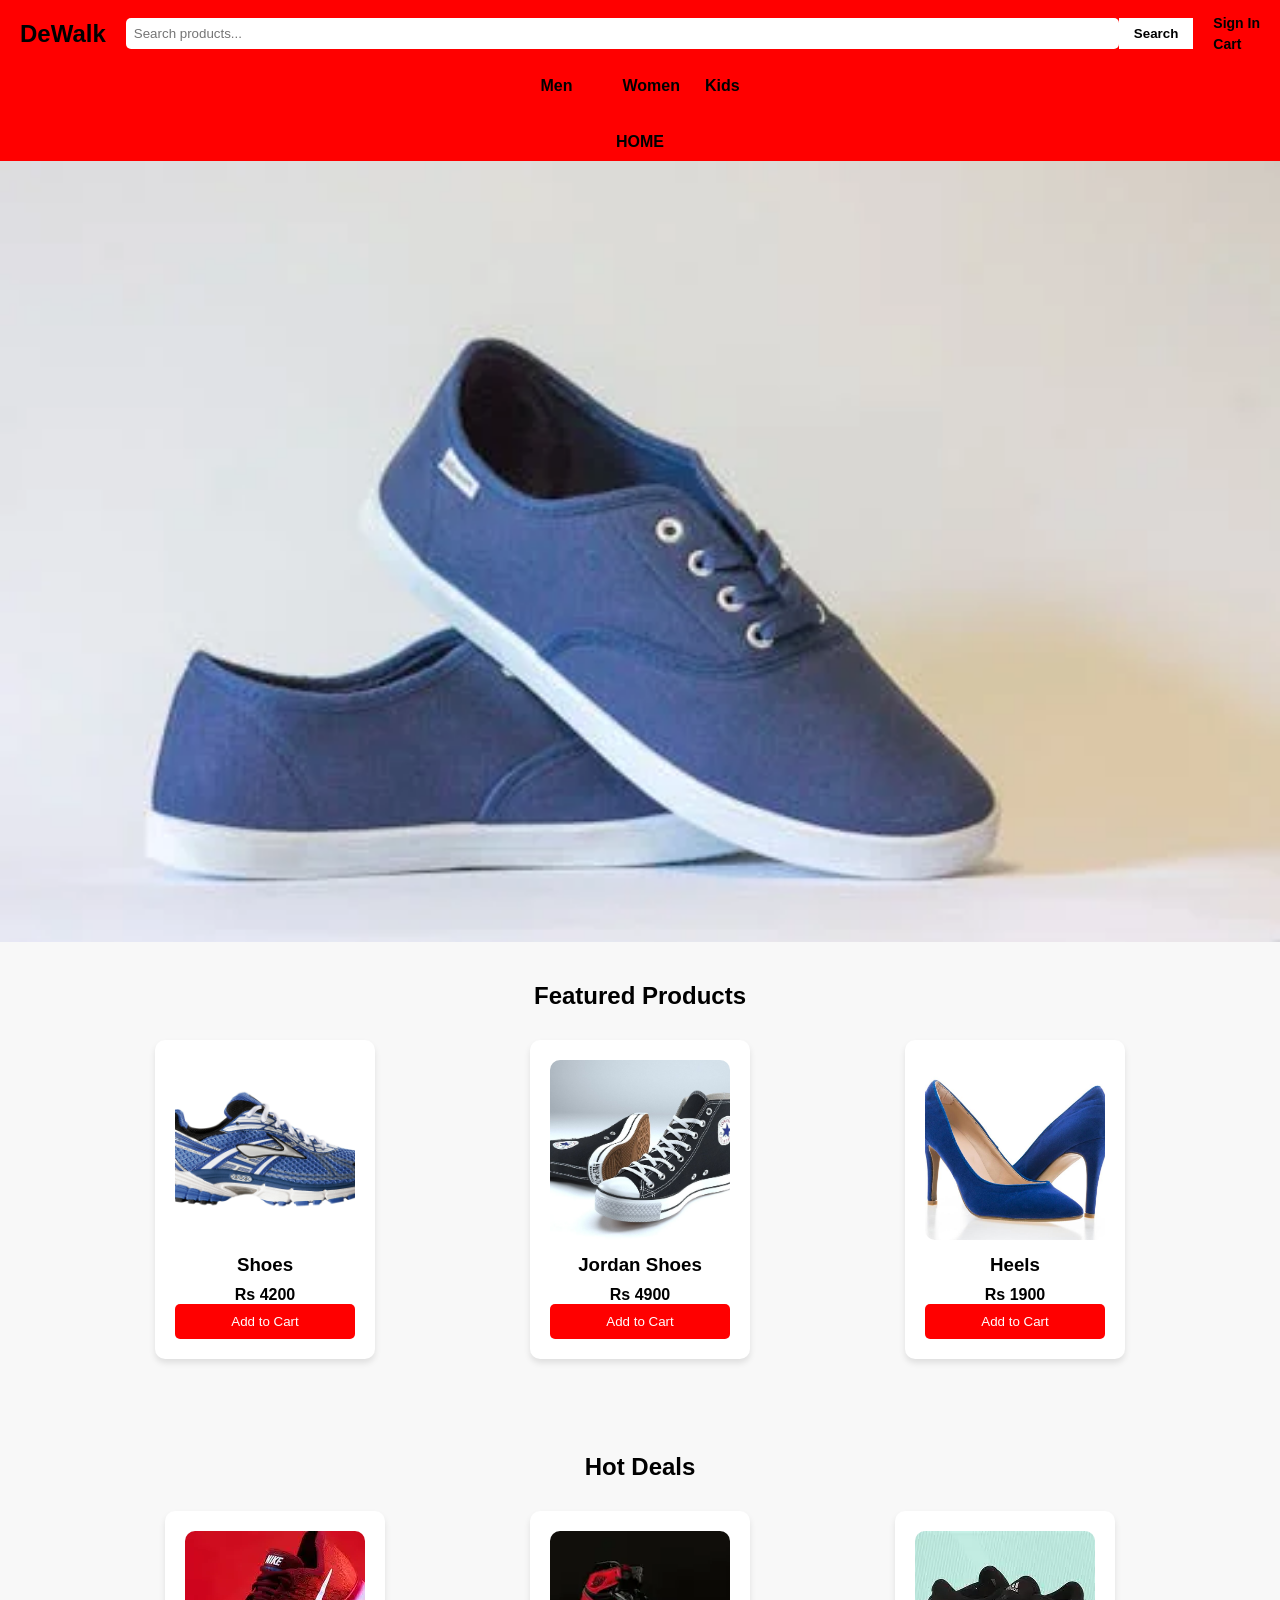
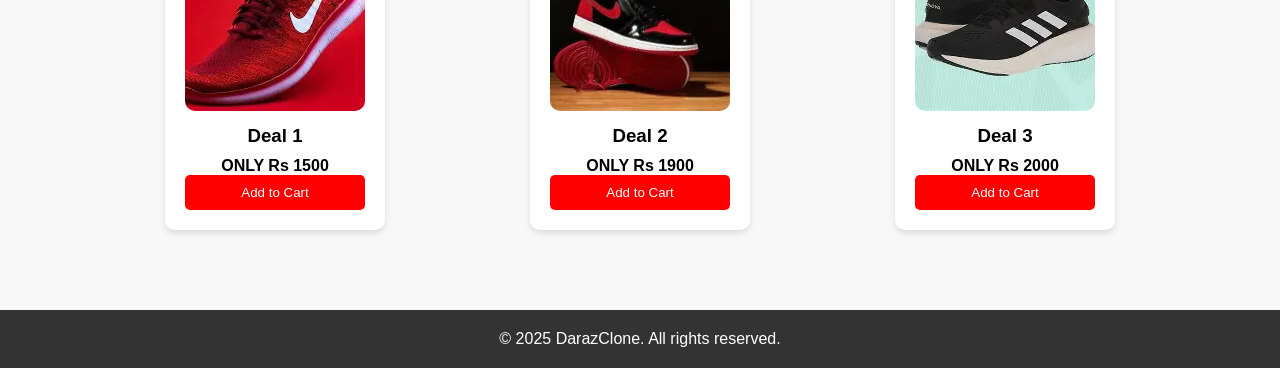
<file: Duo WebSite/new webb.html/index.html>
<!DOCTYPE html>
<html lang="en">

<head>
    <meta charset="UTF-8">
    <meta name="viewport" content="width=device-width, initial-scale=1.0">
    <title>De Walk</title>
    <link rel="stylesheet" href="style2.css">
</head>

<body>
    <header>
        <div class="top-nav">
            <div class="logo">DeWalk</div>
            <div class="search-bar"> <input type="text" placeholder="Search products..."> <button>Search</button> </div>
            <div class="account-cart"> <a href="#modal">Sign In</a> <a href="#cart-modal">Cart</a> </div>
        </div>
        <nav class="categories-nav">
            <ul>
                <li><a href="men.html">Men</a></li><br>
                <li><a href="women.html">Women</a></li>
                <li><a href="kid.html">Kids</a></li>
            </ul>
        </nav> <br>
        <div class="menu">
            <ul>
                <li><a href="home.html">HOME</a></li>
            </ul>
        </div>
    </header>
    <div id="modal" class="modal">
        <div class="modal-content"> <a href="#" class="close-btn">&times;</a>
            <h2>Sign In</h2>
            <br><br><br>

            <label>Username</label>
            <input type="text" placeholder="Enter your username">
            <br>
            <br>
            <br>

            <label>Password</label>

            <br>
            <input type="password" placeholder="Enter your password">
            <br>
            <br>

            <button class="bt2">Sign In</button>
            <br><br>

            <p class="auth-switch">
                Dont have an account?
                <a href="#signup">Create one</a>
            </p>
        </div>
    </div>

    <div id="signup" class="modal">
        <div class="modal-content">
            <a href="#" class="close-btn">&times;</a>
            <h2>Create Account</h2>
            <br>
            <br>
            <br>

            <label>Username</label>
            <br>

            <input type="text" placeholder="Choose a username">
            <br><br>
            <br>
            <label>Password</label>
            <br>
            <input type="password" placeholder="Create a password">
            <br><br>
            <label>Confirm Password</label>
            <input type="password" placeholder="Confirm password">
            <br><br>
            <button class="bt3">Create Account</button>
            <br><br>

            <p class="auth-switch">
                Already have an account?
                <a href="#login">Sign In</a>
            </p>
        </div>
    </div> <!-- CART MODAL -->
    <div id="cart-modal" class="modal">
        <div class="modal-content"> <a href="#" class="close-btn">&times;</a>
            <h2>Your Cart</h2>
            <p>No items in cart</p>
            <h3>Total: $0.00</h3> <button>Checkout</button>
        </div>
    </div>
    <section class="banner"> <img src="umer1.webp" alt="Banner"> </section>
    <section class="products">
        <h2>Featured Products</h2>
        <div class="product-grid">
            <div class="product-card"> <img src="product 1.jpg">
                <h3>Shoes</h3>
                <p> Rs 4200</p> <button>Add to Cart</button>
            </div>
            <div class="product-card"> <img src="peoduct 2.jpg">
                <h3>Jordan Shoes</h3>
                <p>Rs 4900</p> <button>Add to Cart</button>
            </div>
            <div class="product-card"> <img src="product 3.jpg">
                <h3>Heels</h3>
                <p>Rs 1900</p> <button>Add to Cart</button>
            </div>
        </div> <br> <br> <br>
        <section class="deals">
            <h2>Hot Deals</h2>
            <div class="product-grid">
                <div class="product-card"> <img src="hot 1.webp" alt="Deal 1">
                    <h3>Deal 1</h3>
                    <p>ONLY Rs 1500</p> <button>Add to Cart</button>
                </div>
                <div class="product-card"> <img src="hot 2.webp" alt="Deal 2">
                    <h3>Deal 2</h3>
                    <p>ONLY Rs 1900</p> <button>Add to Cart</button>
                </div>
                <div class="product-card"> <img src="hot 3.webp" alt="Deal 3">
                    <h3>Deal 3</h3>
                    <p>ONLY Rs 2000</p> <button>Add to Cart</button>
                </div>
            </div>
        </section>
    </section>
    <footer>
        <p>&copy; 2025 DarazClone. All rights reserved.</p>
    </footer>
</body>

</html>
</file>
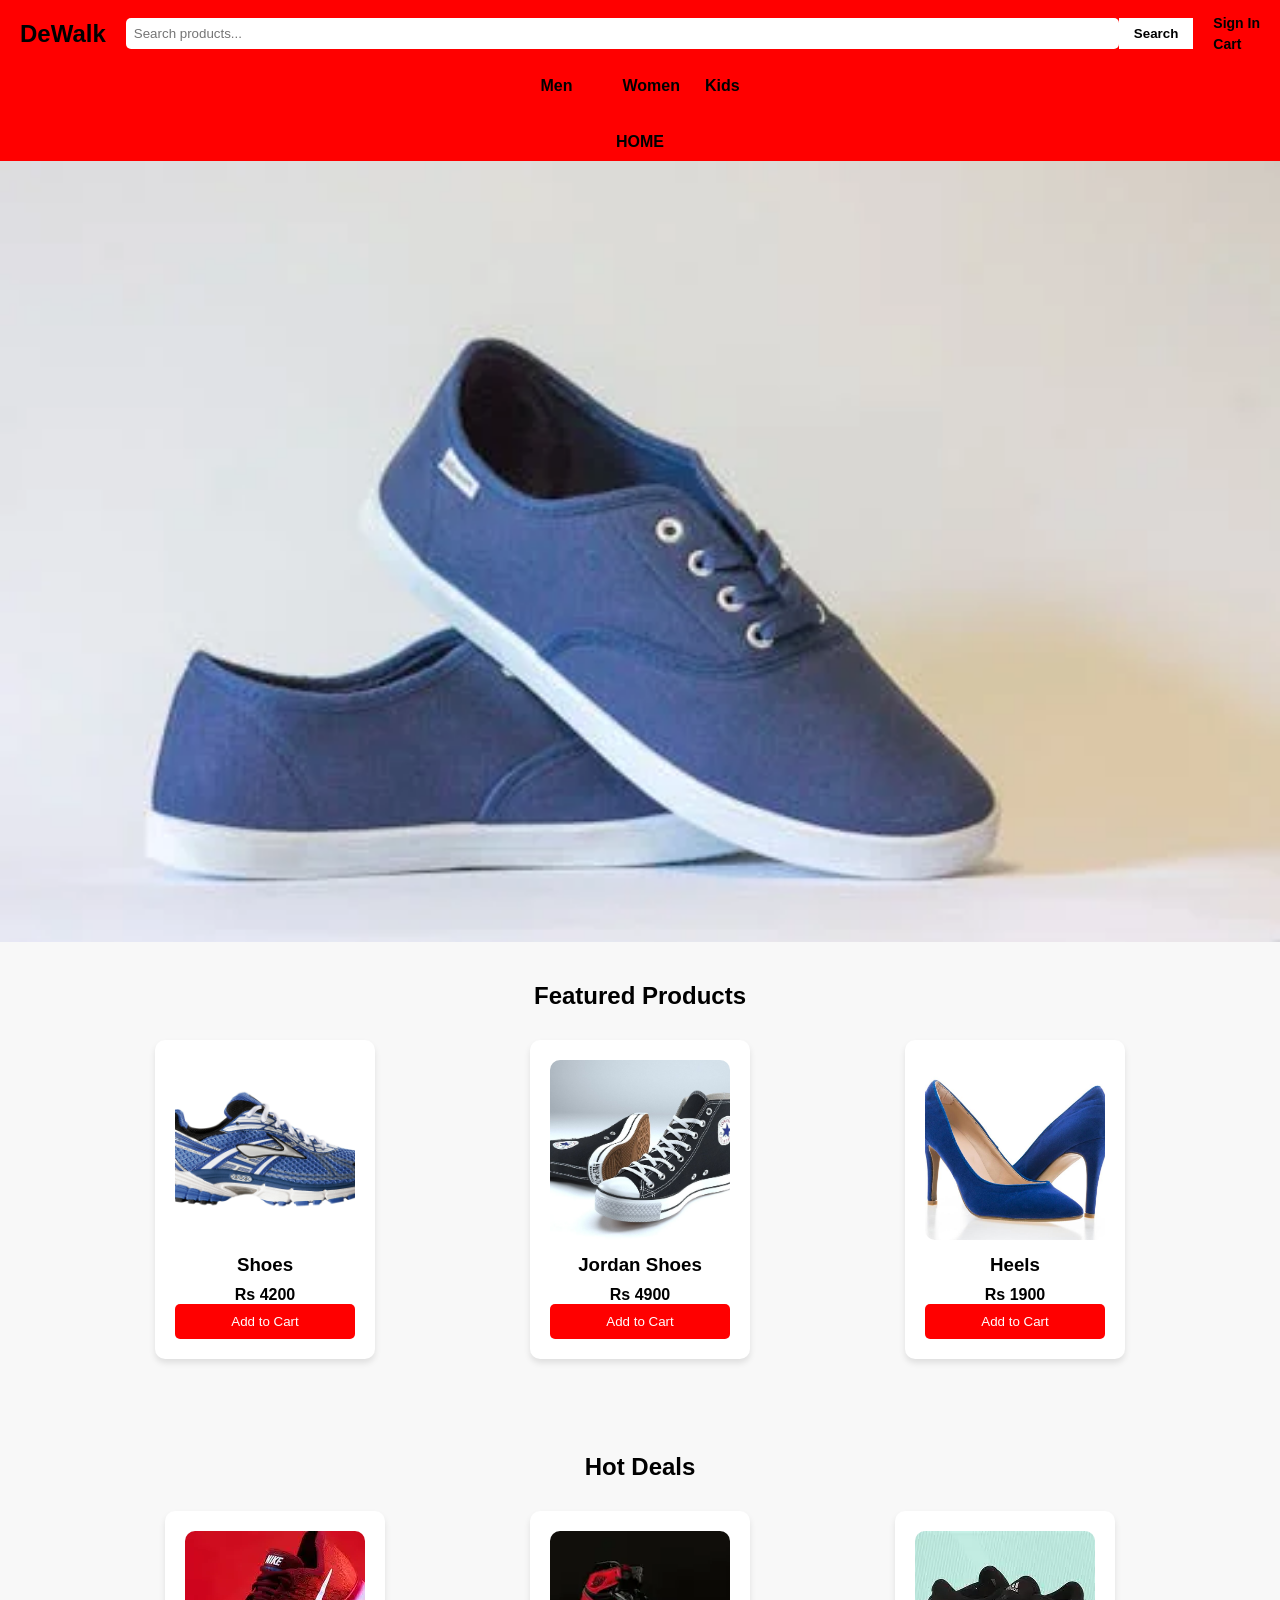
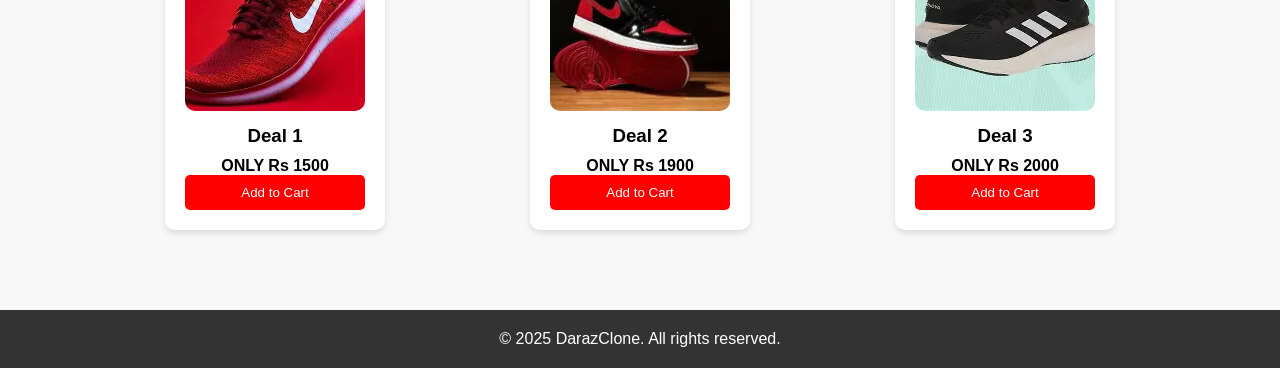
<file: Duo WebSite/new webb.html/index2.html>
<!DOCTYPE html>
<html lang="en">

<head>
    <meta charset="UTF-8">
    <meta name="viewport" content="width=device-width, initial-scale=1.0">
    <title>Daraz Clone</title>
    <link rel="stylesheet" href="style2.css">
</head>

<body>
    <header>
        <div class="top-nav">
            <div class="logo">DeWalk</div>
            <div class="search-bar"> <input type="text" placeholder="Search products..."> <button>Search</button> </div>
            <div class="account-cart"> <a href="#modal">Sign In</a> <a href="#cart-modal">Cart</a> </div>
        </div>
        <nav class="categories-nav">
            <ul>
                <li><a href="men.html">Men</a></li><br>
                <li><a href="women.html">Women</a></li>
                <li><a href="kid.html">Kids</a></li>
            </ul>
        </nav> <br>
        <div class="menu">
            <ul>
                <li><a href="home.html">HOME</a></li>
            </ul>
        </div>
    </header>
    <div id="modal" class="modal">
        <div class="modal-content"> <a href="#" class="close-btn">&times;</a>
            <h2>Sign In</h2>
            <br><br><br>

            <label>Username</label>
            <input type="text" placeholder="Enter your username">
            <br>
            <br>
            <br>

            <label>Password</label>

            <br>
            <input type="password" placeholder="Enter your password">
            <br>
            <br>

            <button class="bt2">Sign In</button>
            <br><br>

            <p class="auth-switch">
                Dont have an account?
                <a href="#signup">Create one</a>
            </p>
        </div>
    </div>

    <div id="signup" class="modal">
        <div class="modal-content">
            <a href="#" class="close-btn">&times;</a>
            <h2>Create Account</h2>
            <br>
            <br>
            <br>

            <label>Username</label>
            <br>

            <input type="text" placeholder="Choose a username">
            <br><br>
            <br>
            <label>Password</label>
            <br>
            <input type="password" placeholder="Create a password">
            <br><br>
            <label>Confirm Password</label>
            <input type="password" placeholder="Confirm password">
            <br><br>
            <button class="bt3">Create Account</button>
            <br><br>

            <p class="auth-switch">
                Already have an account?
                <a href="#login">Sign In</a>
            </p>
        </div>
    </div> <!-- CART MODAL -->
    <div id="cart-modal" class="modal">
        <div class="modal-content"> <a href="#" class="close-btn">&times;</a>
            <h2>Your Cart</h2>
            <p>No items in cart</p>
            <h3>Total: $0.00</h3> <button>Checkout</button>
        </div>
    </div>
    <section class="banner"> <img src="umer1.webp" alt="Banner"> </section>
    <section class="products">
        <h2>Featured Products</h2>
        <div class="product-grid">
            <div class="product-card"> <img src="product 1.jpg">
                <h3>Shoes</h3>
                <p> Rs 4200</p> <button>Add to Cart</button>
            </div>
            <div class="product-card"> <img src="peoduct 2.jpg">
                <h3>Jordan Shoes</h3>
                <p>Rs 4900</p> <button>Add to Cart</button>
            </div>
            <div class="product-card"> <img src="product 3.jpg">
                <h3>Heels</h3>
                <p>Rs 1900</p> <button>Add to Cart</button>
            </div>
        </div> <br> <br> <br>
        <section class="deals">
            <h2>Hot Deals</h2>
            <div class="product-grid">
                <div class="product-card"> <img src="hot 1.webp" alt="Deal 1">
                    <h3>Deal 1</h3>
                    <p>ONLY Rs 1500</p> <button>Add to Cart</button>
                </div>
                <div class="product-card"> <img src="hot 2.webp" alt="Deal 2">
                    <h3>Deal 2</h3>
                    <p>ONLY Rs 1900</p> <button>Add to Cart</button>
                </div>
                <div class="product-card"> <img src="hot 3.webp" alt="Deal 3">
                    <h3>Deal 3</h3>
                    <p>ONLY Rs 2000</p> <button>Add to Cart</button>
                </div>
            </div>
        </section>
    </section>
    <footer>
        <p>&copy; 2025 DarazClone. All rights reserved.</p>
    </footer>
</body>

</html>
</file>
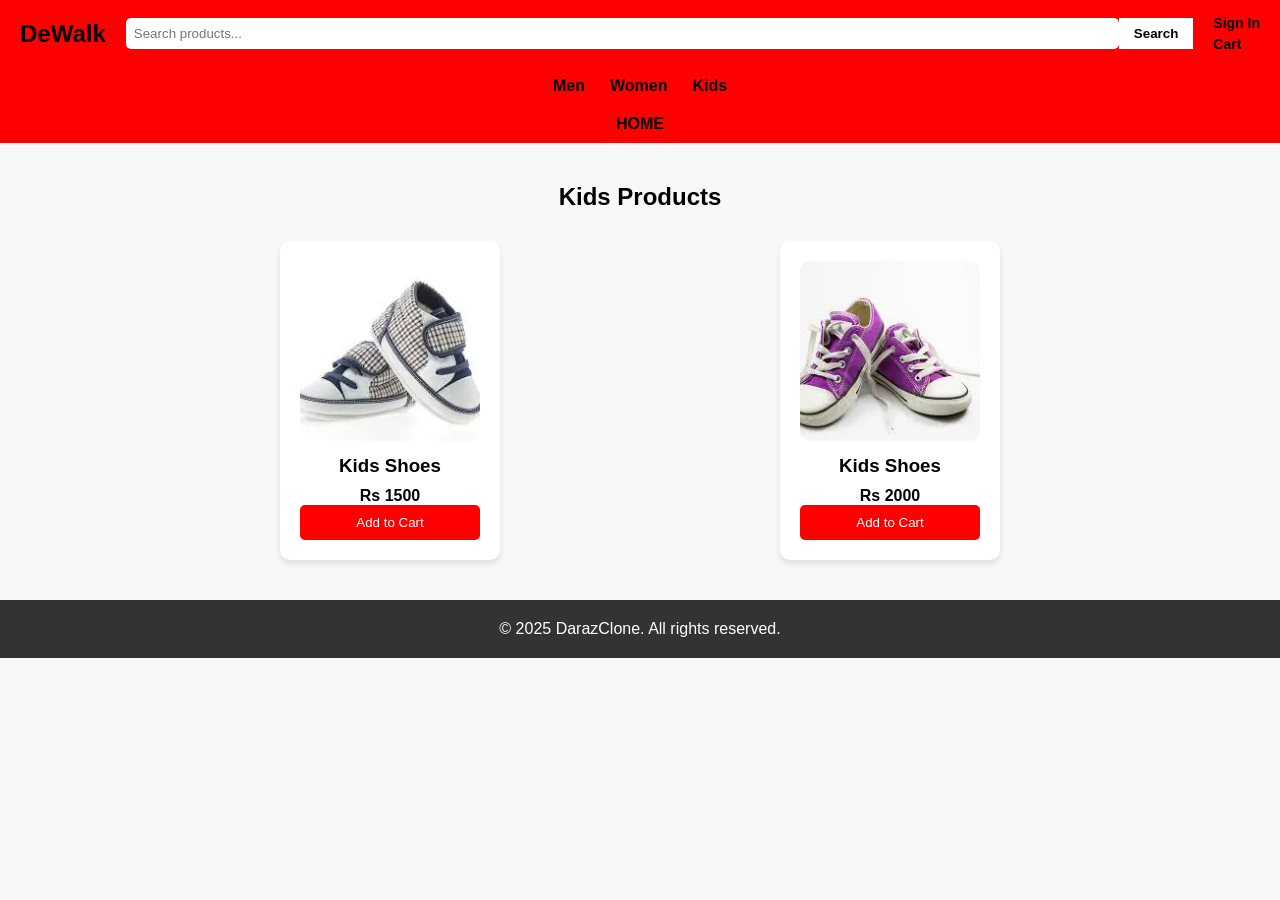
<file: Duo WebSite/new webb.html/kid.html>
<!DOCTYPE html>
<html lang="en">
<head>
    <meta charset="UTF-8">
    <meta name="viewport" content="width=device-width, initial-scale=1.0">
    <title>Kids' Products</title>
    <link rel="stylesheet" href="style2.css">
</head>
<body>
    


<header>
    <div class="top-nav">
        <div class="logo">DeWalk</div>
        <div class="search-bar">
            <input type="text" placeholder="Search products...">
            <button>Search</button>
        </div>
        <div class="account-cart">
            <a href="#modal">Sign In</a>
            <a href="#cart-modal">Cart</a>
        </div>
    </div>

    <nav class="categories-nav">
        <ul>
            <li><a href="men.html">Men</a></li>
            <li><a href="women.html">Women</a></li>
            <li><a href="kid.html">Kids</a></li>
        </ul>
    </nav>
    <div class="menu">
        <ul> 
           <li> <a href="index.html">HOME</a></li>
        </ul>
    </div>
     
</header>

<section class="products">
    <h2>Kids Products</h2>
    <div class="product-grid">
        <div class="product-card">
            <img src="kids 1.webp" alt="Kids Shirt">
            <h3>Kids Shoes</h3>
            <p>Rs 1500</p>
            <button>Add to Cart</button>
        </div>
        <div class="product-card">
            <img src="kids 2.webp" alt="Kids Shoes">
            <h3>Kids Shoes</h3>
            <p>Rs 2000</p>
            <button>Add to Cart</button>
        </div>
        <!-- Add more kids products -->
    </div>
</section>

<footer>
    <p>&copy; 2025 DarazClone. All rights reserved.</p>
</footer>

</body>
</html>
</file>
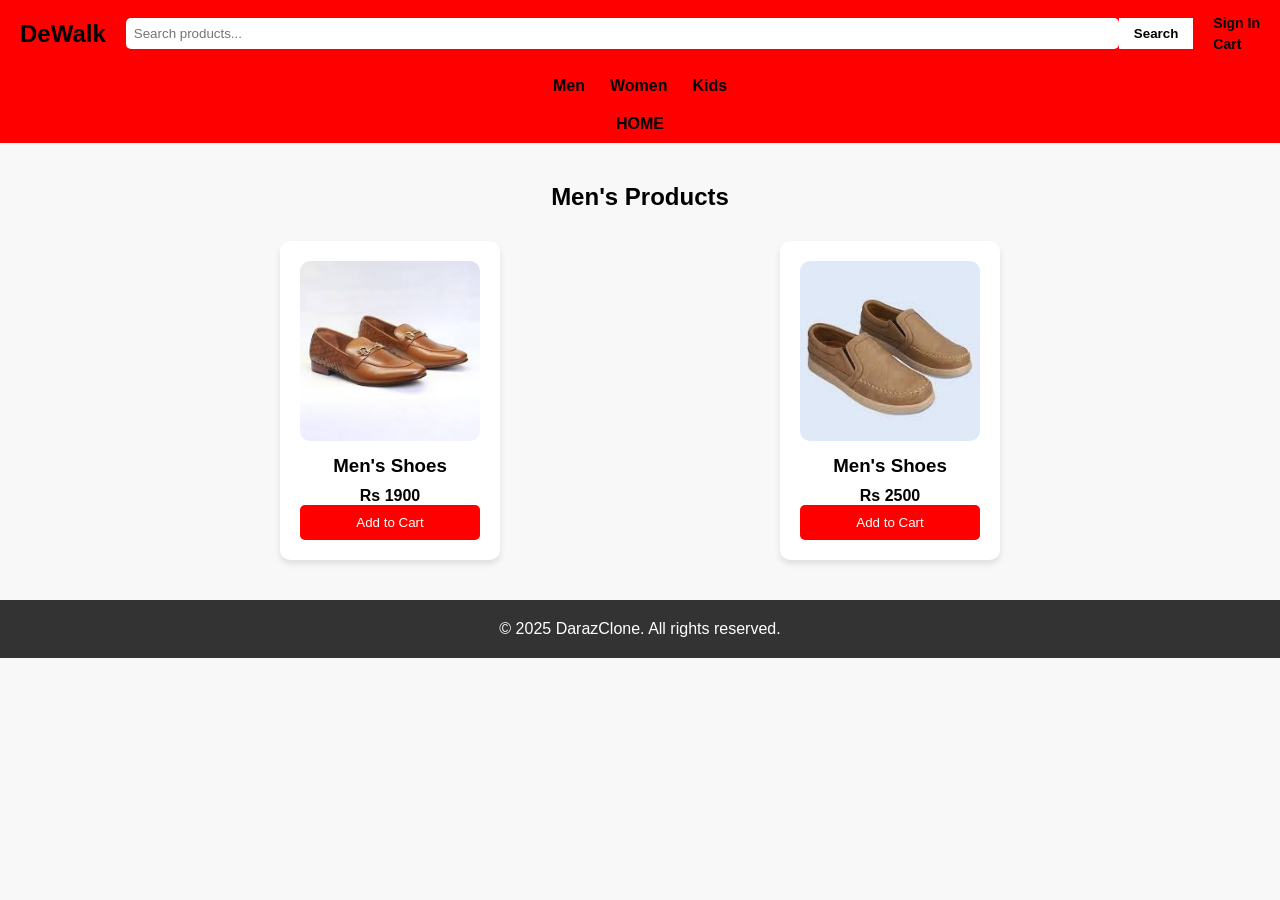
<file: Duo WebSite/new webb.html/men.html>
<!DOCTYPE html>
<html lang="en">

<head>
    <meta charset="UTF-8">
    <meta name="viewport" content="width=device-width, initial-scale=1.0">
    <title>Men's Products</title>
    <link rel="stylesheet" href="style2.css">
</head>

<body>
    <header>
        <div class="top-nav">
            <div class="logo">DeWalk</div>
            <div class="search-bar"> <input type="text" placeholder="Search products..."> <button>Search</button> </div>
            <div class="account-cart"> <a href="#modal">Sign In</a> <a href="#cart-modal">Cart</a> </div>
        </div>
        <nav class="categories-nav">
            <ul>
                <li><a href="men.html">Men</a></li>
                <li><a href="women.html">Women</a></li>
                <li><a href="kid.html">Kids</a></li>
            </ul>
        </nav>
        <div class="menu">
            <ul>
                <li> <a href="index.html">HOME</a></li>
            </ul>
        </div>
    </header>
    <section class="products">
        <h2>Men's Products</h2>
        <div class="product-grid">
            <div class="product-card"> <img src="shoes 1.jpg" alt="Shirt">
                <h3>Men's Shoes</h3>
                <p>Rs 1900</p> <button>Add to Cart</button>
            </div>
            <div class="product-card"> <img src="shoes 2.jpg" alt="Shoes">
                <h3>Men's Shoes</h3>
                <p>Rs 2500</p> <button>Add to Cart</button>
            </div> <!-- Add more men products -->
        </div>
    </section>
    <footer>
        <p>&copy; 2025 DarazClone. All rights reserved.</p>
    </footer>
</body>

</html>
</file>
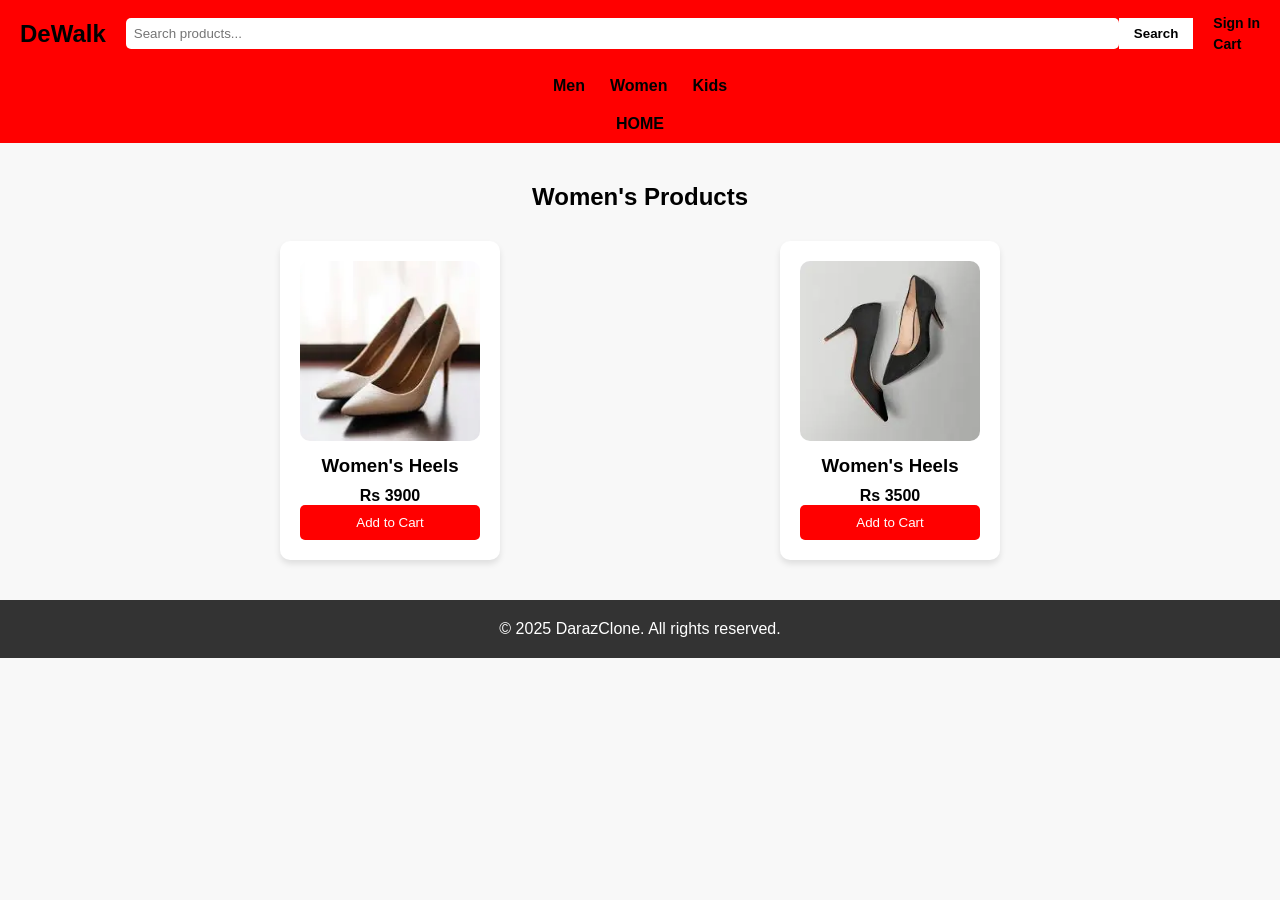
<file: Duo WebSite/new webb.html/women.html>
<!DOCTYPE html>
<html lang="en">
<head>
    <meta charset="UTF-8">
    <meta name="viewport" content="width=device-width, initial-scale=1.0">
    <title>Women's Products</title>
    <link rel="stylesheet" href="style2.css">
</head>
<body>


<header>
    <div class="top-nav">
        <div class="logo">DeWalk</div>
        <div class="search-bar">
            <input type="text" placeholder="Search products...">
            <button>Search</button>
        </div>
        <div class="account-cart">
            <a href="#modal">Sign In</a>
            <a href="#cart-modal">Cart</a>
        </div>
    </div>

    <nav class="categories-nav">
        <ul>
            <li><a href="men.html">Men</a></li>
            <li><a href="women.html">Women</a></li>
            <li><a href="kid.html">Kids</a></li>
        </ul>
    </nav>
    <div class="menu">
        <ul> 
           <li> <a href="index.html">HOME</a></li>
        </ul>
    </div>
</header>
 

<section class="products">
    <h2>Women's Products</h2>
    <div class="product-grid">
        <div class="product-card">
            <img src="heel1.webp" alt="Dress">
            <h3>Women's Heels</h3>
            <p>Rs 3900</p>
            <button>Add to Cart</button>
        </div>
        <div class="product-card">
            <img src="heel2.webp" alt="Heels">
            <h3>Women's Heels</h3>
            <p>Rs 3500</p>
            <button>Add to Cart</button>
        </div>
        <!-- Add more women products -->
    </div>
</section>

<footer>
    <p>&copy; 2025 DarazClone. All rights reserved.</p>
</footer>

</body>
</html>
</file>
<file: Duo WebSite/new webb.html/style2.css>
* {
    margin: 0;
    padding: 0;
    box-sizing: border-box;
}

body {
    font-family: Arial, sans-serif;
    background-color: #f8f8f8;
}

/* ======================= GLOBAL ======================= */
.container {
    max-width: 1200px;
    margin: auto;
    padding: 0 20px;
}

/* ======================= HEADER ======================= */
header {
    background-color: red;
}

.top-nav {
    display: flex;
    align-items: center;
    gap: 20px;
    padding: 15px 20px;
}

.logo {
    font-size: 24px;
    font-weight: bold;
    color: #000;
}

/* Search */
.search-bar {
    flex: 1;
    display: flex;
}

.search-bar input {
    flex: 1;
    padding: 8px;
    border: none;
}

.search-bar button {
    padding: 8px 15px;
    border: none;
    background: #fff;
    font-weight: bold;
    cursor: pointer;
}

/* Account */
.account-cart {
    display: flex;
    flex-direction: column;
    gap: 5px;
}

.account-cart a {
    color: #000;
    text-decoration: none;
    font-weight: bold;
    font-size: 14px;
}

/* ======================= NAV ======================= */
.categories-nav {
    background: red;
}

.categories-nav ul {
    display: flex;
    justify-content: center;
    gap: 25px;
    list-style: none;
    padding: 10px;
}

.categories-nav a {
    color: #000;
    font-weight: bold;
    text-decoration: none;
}

/* Menu */
.menu ul {
    display: flex;
    justify-content: center;
    list-style: none;
    padding: 10px;
}

.menu a {
    color: #000;
    font-weight: bold;
    text-decoration: none;
}

/* ======================= BANNER ======================= */
.banner img {
    width: 100%;
    display: block;
}

/* ======================= PRODUCTS & DEALS ======================= */
.products,
.deals {
    padding: 40px 20px;
    text-align: center;
}

.products h2,
.deals h2 {
    margin-bottom: 30px;
}

.product-grid {
    display: flex;
    flex-wrap: wrap;
    justify-content: space-evenly;
    gap: 20px;
}

.product-card {
    width: 220px;
    background: #fff;
    padding: 20px;
    border-radius: 10px;
    box-shadow: 0 4px 6px rgba(0, 0, 0, 0.1);
    transition: transform 0.3s;
}

.product-card:hover {
    transform: translateY(-5px);
}

.product-card img {
    width: 100%;
    height: 180px;
    object-fit: cover;
    border-radius: 10px;
}

.product-card h3 {
    margin: 10px 0;
}

.product-card p {
    font-weight: bold;
}

.product-card button {
    width: 100%;
    padding: 10px;
    background: red;
    color: #fff;
    border: none;
    border-radius: 5px;
    cursor: pointer;
}

/* ======================= MODAL ======================= */
.modal {
    position: fixed;
    inset: 0;
    background: rgba(0, 0, 0, 0.6);
    display: none;
    justify-content: center;
    align-items: center;
}

.modal:target {
    display: flex;
}

.modal-content {
    background: #fff;
    padding: 25px;
    width: 320px;
    border-radius: 10px;
    position: relative;
}

.close-btn {
    position: absolute;
    right: 15px;
    top: 10px;
    text-decoration: none;
    font-size: 20px;
}
.login-form{
    color: red;
}
input{
    border-radius:5px ;
    width: 250px;
    padding: 10px;
}
.bt2
{
    color: black;
    background: red;
    width: 90px;
    padding:5px;
    border-radius: pointer;
    border: 2px;
}
.bt3
{
width: 90px;
padding: 5px;
background: red;
color: black;
border-radius: pointer;
border: px;
}
/* ======================= FOOTER ======================= */
footer {
    background: #333;
    color: #fff;
    text-align: center;
    padding: 20px;
}

/* ======================= RESPONSIVE ======================= */
@media (max-width: 768px) {
    .top-nav {
        flex-direction: column;
    }
}
</file>
